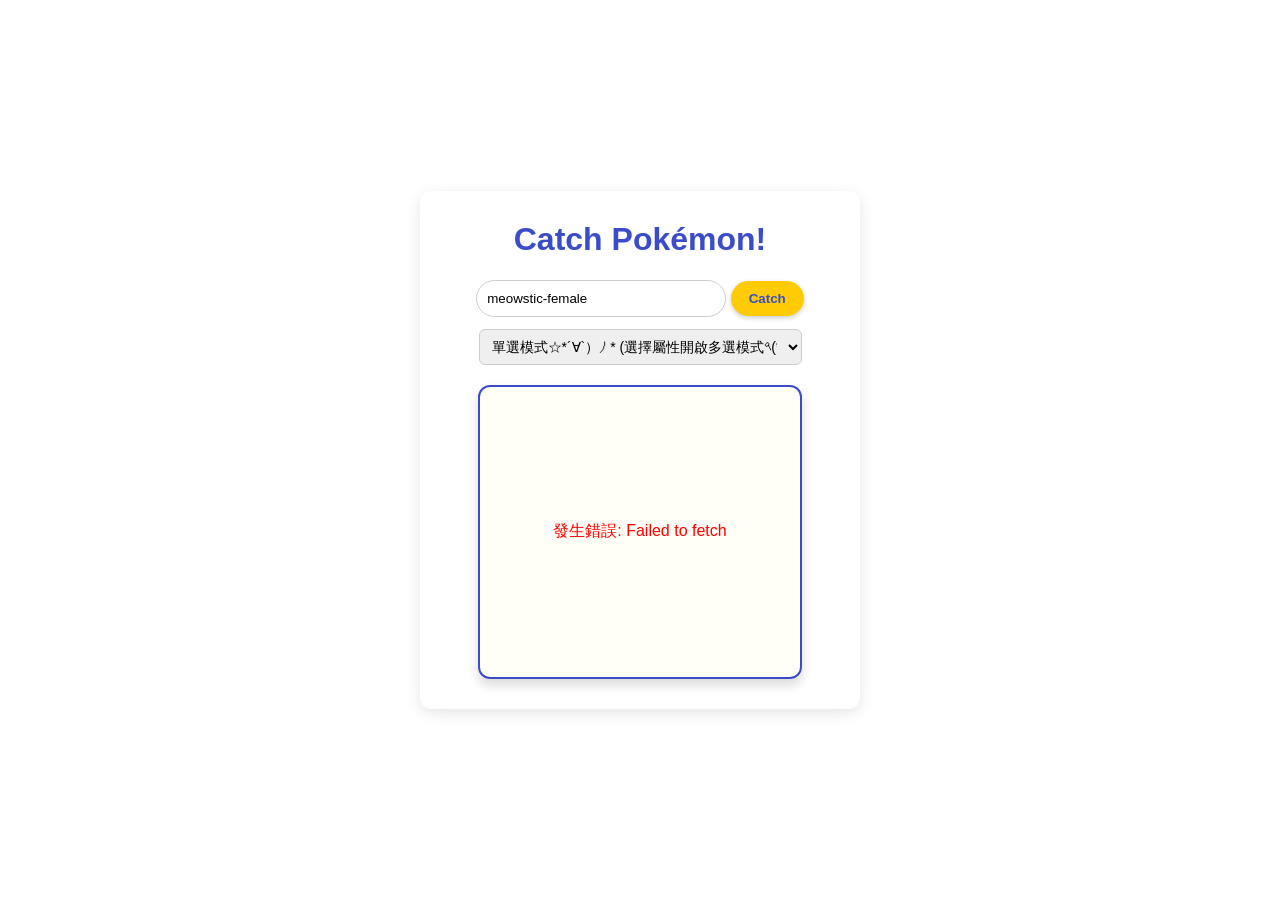
<file: pokemon-catch qz.html>
<!DOCTYPE html>
<html lang="zh-TW">

<head>
    <meta charset="UTF-8">
    <meta name="viewport" content="width=device-width, initial-scale=1.0">
    <title>Pokémon map</title>
    <style>
        body {
            font-family: 'Helvetica Neue', Arial, sans-serif;
            background-color: #2c2c69;
            display: flex;
            justify-content: center;
            align-items: center;
            min-height: 100vh;
            margin: 0;
            padding: 20px;
            box-sizing: border-box;
            background: url('https://raw.githubusercontent.com/Shizu20211/img/refs/heads/gh-pages/%E5%9F%BA%E6%8B%89%E7%A5%88.jpg') center / cover no-repeat fixed;
        }

        .container {
            background: #ffffff54;
            padding: 30px;
            border-radius: 12px;
            box-shadow: 0 4px 15px #0000001a;
            text-align: center;
            max-width: 820px;
            min-width: 380px;
            backdrop-filter: blur(5px);
            transition: width 0.3s ease;
        }

        h1 {
            color: #3b4cca;
            margin-top: 0;
            text-shadow: 1px 1px 2px rgba(255, 255, 255, 0.8);
        }

        .search-box {
            margin-bottom: 12px;
        }

        .search-box input {
            padding: 10px;
            width: 60%;
            border: 1px solid #ccc;
            border-radius: 20px;
            outline: none;
        }

        .search-box button {
            padding: 10px 18px;
            background-color: #ffcb05;
            color: #3b4cca;
            border: none;
            font-weight: bold;
            border-radius: 20px;
            cursor: pointer;
            box-shadow: 0 2px 5px #00000033;
            transition: 0.2s;
        }

        .search-box button:hover {
            background-color: #3b4cca;
            color: #ffcb05;
        }

        .filter-box select {
            width: 85%;
            padding: 8px;
            border: 1px solid #ccc;
            border-radius: 6px;
            margin-bottom: 20px;
            font-size: 14px;
        }

        /* 單張卡片樣式 */
        .single-card {
            margin: 0 auto;
            padding: 20px;
            border: 2px solid #3b4cca;
            border-radius: 12px;
            background-color: #fffde757;
            width: 280px;
            min-height: 250px;
            display: flex;
            flex-direction: column;
            align-items: center;
            justify-content: center;
            box-shadow: 0 6px 12px rgba(0, 0, 0, 0.15);
        }

        .single-card h2 {
            margin: 5px 0;
            color: #333;
            font-size: 20px;
        }

        .single-card img {
            width: 160px;
            height: 160px;
            object-fit: contain;
        }

        /* 💡 修正：縮小最大高度，確保 15 隻（3行）網格一定會超出並強制顯現卷軸 */
        .scroll-wrapper {
            max-height: 260px;
            overflow-y: auto;
            /* 允許垂直方向捲動 */
            padding-right: 5px;
            margin-top: 10px;
            border-radius: 8px;
        }

        /* 自訂捲軸樣式，讓它更精緻 */
        .scroll-wrapper::-webkit-scrollbar {
            width: 6px;
        }

        .scroll-wrapper::-webkit-scrollbar-track {
            background: rgba(0, 0, 0, 0.05);
            border-radius: 4px;
        }

        .scroll-wrapper::-webkit-scrollbar-thumb {
            background: #3b4cca;
            border-radius: 4px;
        }

        /* 多卡片網格樣式 (5行並排) */
      .multi-grid {
    display: grid;
    /* 💡 核心修改：每張卡片最小 130px，最大平分剩餘空間 */
    /* 130px 是根據你的總寬度 780px 扣掉間距後，剛好能排下 5 張的黃金比例 */
    grid-template-columns: repeat(auto-fill, minmax(130px, 1fr));
    gap: 12px;
    padding-bottom: 15px;
}
        /* 小卡片樣式 */
        .grid-card {
            background-color: rgba(255, 255, 255, 0.9);
            border: 1px solid #3b4cca;
            border-radius: 8px;
            padding: 10px;
            display: flex;
            flex-direction: column;
            align-items: center;
            justify-content: space-between;
            box-shadow: 0 4px 6px rgba(0, 0, 0, 0.1);
            transition: transform 0.2s;
            cursor: pointer;
            height: 150px;
            /* 固定高度讓網格更整齊 */
            box-sizing: border-box;
        }

        .grid-card:hover {
            transform: translateY(-3px);
            background-color: #fffde7;
        }

        .grid-card img {
            width: 65px;
            height: 65px;
            object-fit: contain;
        }

        .grid-card .poke-id {
            font-size: 11px;
            color: #777;
        }

.grid-card .poke-name {
    font-size: 12px;
    font-weight: bold;
    color: #333;
    margin: 2px 0;
    text-transform: capitalize;
    /* 以下確保名字太長時會優雅地顯示點點點，不會撐破卡片 */
    white-space: nowrap;
    overflow: hidden;
    text-overflow: ellipsis;
    width: 100%;
    text-align: center; /* 讓名字置中更美觀 */
}
        /* 美化屬性標籤 */
        .type-badge {
            display: inline-block;
            padding: 2px 6px;
            margin: 1px;
            border-radius: 10px;
            font-size: 10px;
            color: white;
            font-weight: bold;
            text-shadow: 1px 1px 1px rgba(0, 0, 0, 0.2);
        }

        .loading-text {
            color: #333;
            font-size: 14px;
            padding: 10px;
            grid-column: span 5;
        }
    </style>
</head>

<body>
    <div class="container" id="mainContainer">
        <h1>Catch Pokémon!</h1>

        <div class="search-box">
            <input type="text" id="searchInput" placeholder="輸入名稱或編號（如: 25）">
            <button id="searchBtn">Catch</button>
        </div>

        <div class="filter-box">
            <select id="typeFilter">
                <option value="">單選模式☆*´∀`）ﾉ * (選擇屬性開啟多選模式٩(*˙˘˙)ㅅ(˙˘˙*)و)</option>
            </select>
        </div>

        <div id="singleCardView">
            <div id="pokemonCard" class="single-card">
                <p>search your pokemon</p>
            </div>
        </div>

        <div id="multiCardView" class="scroll-wrapper" style="display: none;">
            <div id="gridContainer" class="multi-grid"></div>
        </div>
    </div>

    <script>
        // 屬性對照表
        const Types = {
            "normal": { "zh": "一般", "color": "#A8A77A" },
            "fighting": { "zh": "格鬥", "color": "#C22E28" },
            "flying": { "zh": "飛行", "color": "#A98FF3" },
            "poison": { "zh": "毒", "color": "#A33EA1" },
            "ground": { "zh": "地面", "color": "#E2BF65" },
            "rock": { "zh": "岩石", "color": "#B6A136" },
            "bug": { "zh": "蟲", "color": "#A6B91A" },
            "ghost": { "zh": "幽靈", "color": "#735797" },
            "steel": { "zh": "鋼", "color": "#B7B7CE" },
            "fire": { "zh": "火", "color": "#EE8130" },
            "water": { "zh": "水", "color": "#6390F0" },
            "grass": { "zh": "草", "color": "#7AC74C" },
            "electric": { "zh": "電", "color": "#F7D02C" },
            "psychic": { "zh": "超能力", "color": "#F95587" },
            "ice": { "zh": "冰", "color": "#96D9D6" },
            "dragon": { "zh": "龍", "color": "#6F35FC" },
            "dark": { "zh": "惡", "color": "#705746" },
            "fairy": { "zh": "妖精", "color": "#D685AD" }
        }

        // 綁定 HTML 元素
        const searchInput = document.getElementById('searchInput');
        const searchBtn = document.getElementById('searchBtn');
        const pokemonCard = document.getElementById('pokemonCard');
        const typeFilter = document.getElementById('typeFilter');
        const mainContainer = document.getElementById('mainContainer');
        const singleCardView = document.getElementById('singleCardView');
        const multiCardView = document.getElementById('multiCardView');
        const gridContainer = document.getElementById('gridContainer');

        // 滾動分頁控制變數
        let currentTypePokemonList = [];
        let loadedCount = 0;             
        const batchSize = 15;            
        let isLoadingBatch = false;       // 防止重複觸發

        // 閒置機制變數
        let idleTimer;
        const idleTimeLimit = 3 * 60 * 1000;

        // 初始化屬性選單
        function initTypeOptions() {
            Object.keys(Types).forEach(key => {typeFilter.innerHTML += `<option value="${key}">${Types[key].zh}</option>`;});
        }

        function generateTypeBadges(apiTypes) {
            return apiTypes.map(t => {
                 const typeName = t.type.name;
                const zhName = Types[typeName]?.zh || typeName;
                const color = Types[typeName]?.color || '#ccc';
                return `<span class="type-badge" style="background-color: ${color};">${zhName}</span>`;
            }).join('');
        }

        // 閒置重置
        function resetToDefault() {
            console.log("自動重置回超能妙喵！");
            typeFilter.value = "";
            searchInput.value = 'meowstic-female';
            getPokemonData('meowstic-female');
        }

        function resetIdleTimer() {
            clearTimeout(idleTimer);
            idleTimer = setTimeout(resetToDefault, idleTimeLimit);
        }

        document.onmousemove = resetIdleTimer;
        document.onkeydown = resetIdleTimer;
        document.onclick = resetIdleTimer;

        // 【單圖模式】
        async function getPokemonData(nameOrId) {
            multiCardView.style.display = 'none';
            singleCardView.style.display = 'block';
            mainContainer.style.width = '350px';

            pokemonCard.innerHTML = `<p>Loading...</p>`;
            try {
                const response = await fetch(`https://pokeapi.co/api/v2/pokemon/${nameOrId.toLowerCase()}`);
                if (!response.ok) { throw new Error('找不到該寶可夢( ߹꒳߹ )'); }
                const data = await response.json();

                const name = data.name.toUpperCase();
                const id = data.id;
                const imageUrl = data.sprites.front_default || data.sprites.other['official-artwork'].front_default;
                const badgesHTML = generateTypeBadges(data.types);

                pokemonCard.innerHTML = `
                    <div>#${String(id).padStart(3, '0')}</div>
                    <img src="${imageUrl}" alt="${name}" />
                    <h2>${name}</h2>
                    <div>${badgesHTML}</div>
                `;
            } catch (error) {
                console.error(error);
                pokemonCard.innerHTML = `<p style="color: red;">發生錯誤: ${error.message}</p>`;
            }
        }

        // 增量加載後續的寶可夢
        async function loadNextBatch() {
            if (isLoadingBatch || loadedCount >= currentTypePokemonList.length) return;
            isLoadingBatch = true;

            // 建立加載中提示
            const loadingIndicator = document.createElement('div');
            loadingIndicator.className = 'loading-text';
            loadingIndicator.innerText = '正在解鎖更多寶可夢...( •̀ ̫ -︎︎ ) ੭';
            gridContainer.appendChild(loadingIndicator);

            // 算出這次要撈哪幾隻
            const nextBatchData = currentTypePokemonList.slice(loadedCount, loadedCount + batchSize);

            try {
                await Promise.all(nextBatchData.map(async (p) => {
                    const detailRes = await fetch(p.pokemon.url);
                    const d = await detailRes.json();

                    const img = d.sprites.front_default || d.sprites.other['official-artwork'].front_default;
                    const badges = generateTypeBadges(d.types);

                    const cardHTML = `
                        <div class="grid-card" onclick="selectSinglePokemon('${d.name}')">
                            <span class="poke-id">#${String(d.id).padStart(3, '0')}</span>
                            <img src="${img || ''}" alt="${d.name}">
                            <div class="poke-name">${d.name}</div>
                            <div>${badges}</div>
                        </div>
                    `;
                    // 插入到提示字眼之前
                    loadingIndicator.insertAdjacentHTML('beforebegin', cardHTML);
                }));

                loadedCount += nextBatchData.length;
            } catch (e) {
                console.error("加載批次失敗", e);
            } finally {
                // 移除提示，解鎖旗標
                loadingIndicator.remove();
                isLoadingBatch = false;
            }
        }

        // 監聽卷軸滾動事件
        multiCardView.addEventListener('scroll', () => {
            // clientHeight(可見高度) + scrollTop(已經捲動高度) >= scrollHeight(內容總高度) - 20 (緩衝區)
            if (multiCardView.clientHeight + multiCardView.scrollTop >= multiCardView.scrollHeight - 20) {
                loadNextBatch(); // 觸底了，抓下一波！
            }
        });

        // 【多圖模式開關】
        typeFilter.addEventListener('change', async () => {
            const selectedType = typeFilter.value;

            if (!selectedType) {
                const currentSearch = searchInput.value || 'meowstic-female';
                getPokemonData(currentSearch);
                return;
            }

            singleCardView.style.display = 'none';
            multiCardView.style.display = 'block';
            mainContainer.style.width = '780px';
            gridContainer.innerHTML = `<p class="loading-text">正在讀取屬性清單...</p>`;

            // 重置滾動狀態
            loadedCount = 0;
            multiCardView.scrollTop = 0;

            try {
                const typeRes = await fetch(`https://pokeapi.co/api/v2/type/${selectedType}`);
                const typeData = await typeRes.json();
                currentTypePokemonList = typeData.pokemon;

                if (currentTypePokemonList.length === 0) {
                    gridContainer.innerHTML = `<p class="loading-text">此屬性目前沒有發現寶可夢</p>`;
                    return;
                }

                gridContainer.innerHTML = ''; // 清空
                await loadNextBatch(); // 渲染前幾隻

            } catch (error) {
                console.error(error);
                gridContainer.innerHTML = `<p class="loading-text" style="color: red;">載入清單失敗...</p>`;
            }
        });

        function selectSinglePokemon(name) {
            searchInput.value = name;
            typeFilter.value = "";
            getPokemonData(name);
        }

        searchBtn.addEventListener('click', () => {
            const keyword = searchInput.value.trim();
            if (keyword) {
                typeFilter.value = "";
                getPokemonData(keyword);
            }
        });

        // 🚀 初始化
        initTypeOptions();
        resetIdleTimer(); // 啟動閒置倒數

        // 預設載入超能妙喵！
        searchInput.value = 'meowstic-female';
        getPokemonData('meowstic-female');
    </script>
</body>

</html>
</file>
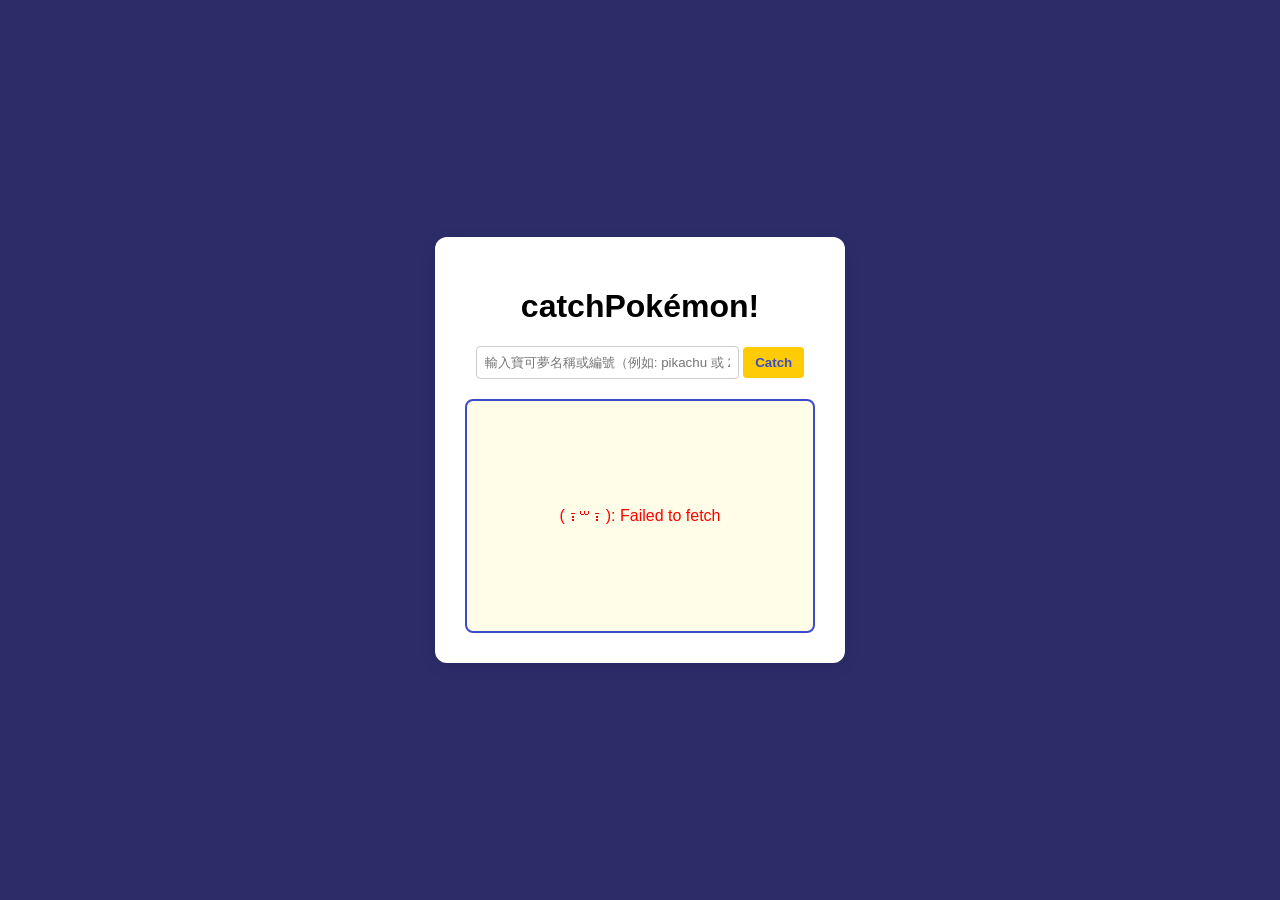
<file: pokemon-catch.html>
<!DOCTYPE html>
<html lang="zh-TW">
<head>
    <meta charset="UTF-8">
    <meta name="viewport" content="width=device-width, initial-scale=1.0">
    <title>寶可夢 API 搜尋器</title>
    <style>
        body {
            font-family: Arial, sans-serif;
            background-color: #2c2c69;
            display: flex;
            justify-content: center;
            align-items: center;
            height: 100vh;
            margin: 0;
        }
        .container {
            background: white;
            padding: 30px;
            border-radius: 12px;
            box-shadow: 0 4px 15px #0000001a;
            text-align: center;
            width: 350px;
        }
        .search-box input {
            padding: 8px;
            width: 70%;
            border: 1px solid #ccc;
            border-radius: 4px;
        }
        .search-box button {
            padding: 8px 12px;
            background-color: #ffcb05;
            color: #3b4cca;
            border: none;
            font-weight: bold;
            border-radius: 4px;
            cursor: pointer;
        }
        .card {
            margin-top: 20px;
            padding: 15px;
            border: 2px solid #3b4cca;
            border-radius: 8px;
            background-color: #fffde7;
            min-height: 200px;
            display: flex;
            flex-direction: column;
            align-items: center;
            justify-content: center;
        }
        .card img {
            width: 150px;
            height: 150px;
        }
    </style>
</head>
<body>
    <div class="container">
        <h1>catchPokémon!</h1>
        <div class="search-box">
            <input type="text" id="searchInput" placeholder="輸入寶可夢名稱或編號（例如: pikachu 或 25）">
            <button id="searchBtn">Catch</button>
        </div>
        <!-- 結果 -->
        <div id="pokemonCard" class="card">
            <p>search your pokemon</p>
        </div>

    </div>

    <script>
        // 綁定 HTML 元素
        const searchInput = document.getElementById('searchInput');
        const searchBtn = document.getElementById('searchBtn');
        const pokemonCard = document.getElementById('pokemonCard');
        // 監聽按鈕點擊事件
        searchBtn.addEventListener('click', () => {
            const keyword = searchInput.value.trim().toLowerCase(); // 轉小寫以符合 API 規範
            if (keyword) { getPokemonData(keyword);}
        });

        // 核心功能：非同步取得寶可夢資料
        async function getPokemonData(nameOrId) {
            // 預設顯示載入中
            pokemonCard.innerHTML = `<p>Loading...</p>`;
            try {
                // API
                const response = await fetch(`https://pokeapi.co/api/v2/pokemon/${nameOrId}`);
                // 找不到
                if (!response.ok) {throw new Error('MISS Pokémon QQ Try again!');}
                const data = await response.json();

                // 解析 API 資料結構
                const name = data.name.toUpperCase();
                const id = data.id;
                // 確保圖片路徑
                const imageUrl = data.sprites.front_default || data.sprites.other['official-artwork'].front_default; 
                // 串接屬性
                const types = data.types.map(t => t.type.name).join(', '); 
                // 將名稱、圖片、屬性顯示在網頁上
                pokemonCard.innerHTML = `
                    <h2>#${id} ${name}</h2>
                    <img src="${imageUrl}" alt="${name}" />
                    <p><strong>屬性:</strong> ${types}</p>
                `;
            } catch (error) {
                // 錯誤處理
                console.error(error);
                pokemonCard.innerHTML = `<p style="color: red;">(  ߹꒳​߹ ): ${error.message}</p>`;
            }
        }
        // 預設載入超能妙喵₍ᵔ ˲  ̫ ˱ ᵔ₎
        getPokemonData('MEOWSTIC-FEMALE');
    </script>
</body>
</html>
</file>
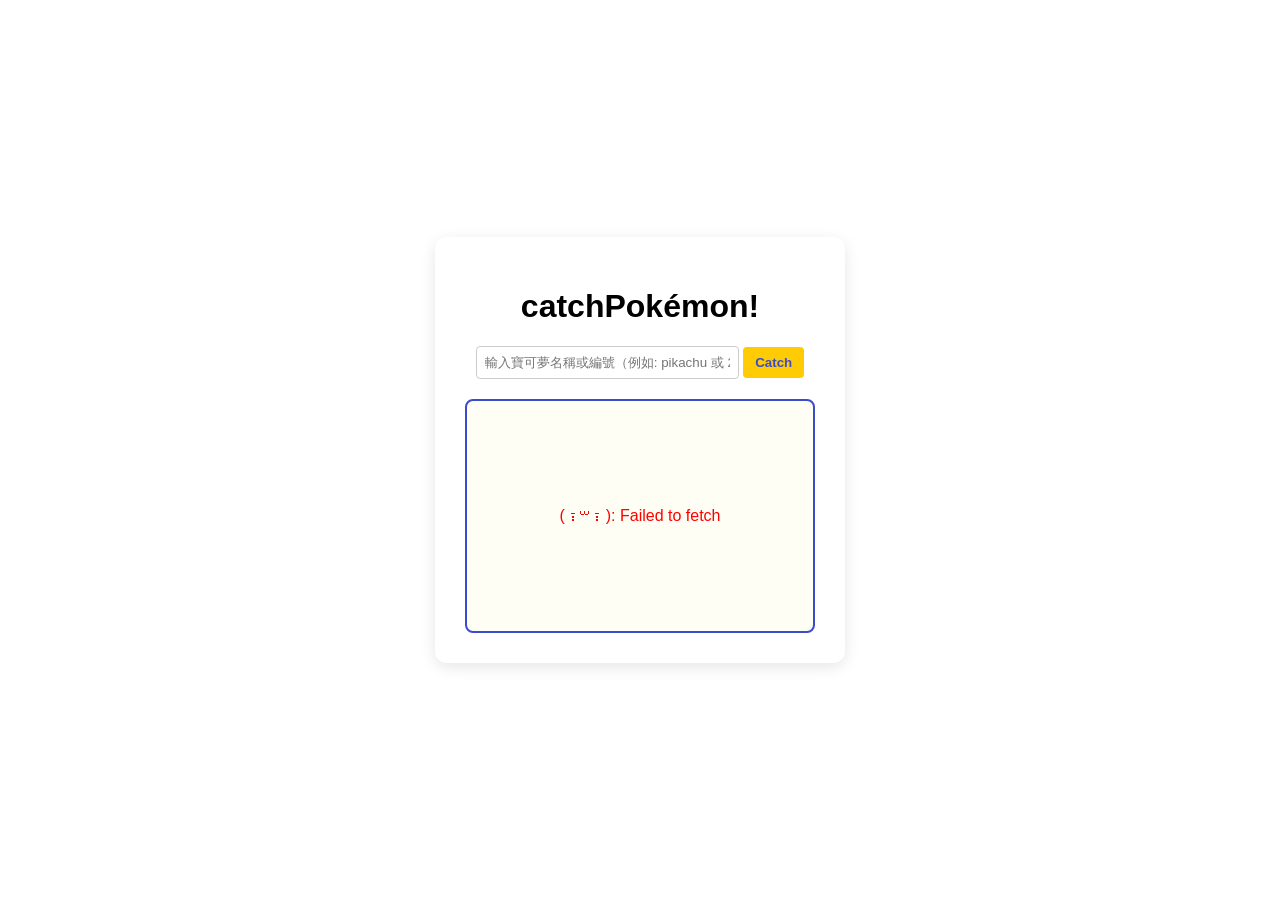
<file: pokemon-catchHW.html>
<!DOCTYPE html>
<html lang="zh-TW">

<head>
    <meta charset="UTF-8">
    <meta name="viewport" content="width=device-width, initial-scale=1.0">
    <title>Pokémon</title>
    <style>
        body {
            font-family: Arial, sans-serif;
            background-color: #2c2c69;
            display: flex;
            justify-content: center;
            align-items: center;
            height: 100vh;
            margin: 0;

            /* 濃縮成一行：圖片網址 / 置中 / 滿版 / 不重複 */
            background: url('https://pbs.twimg.com/media/G_PSvwkboAAVm1T?format=jpg&name=medium') center / cover no-repeat;
        }

        .container {
            background: #ffffff54;
            padding: 30px;
            border-radius: 12px;
            box-shadow: 0 4px 15px #0000001a;
            text-align: center;
            width: 350px;
        }

        .search-box input {
            padding: 8px;
            width: 70%;
            border: 1px solid #ccc;
            border-radius: 4px;
        }

        .search-box button {
            padding: 8px 12px;
            background-color: #ffcb05;
            color: #3b4cca;
            border: none;
            font-weight: bold;
            border-radius: 4px;
            cursor: pointer;
        }

        .card {
            margin-top: 20px;
            padding: 15px;
            border: 2px solid #3b4cca;
            border-radius: 8px;
            background-color: #fffde770;
            min-height: 200px;
            display: flex;
            flex-direction: column;
            align-items: center;
            justify-content: center;
        }

        .card img {
            width: 150px;
            height: 150px;
        }
    </style>
</head>

<body>
    <div class="container">
        <h1>catchPokémon!</h1>
        <div class="search-box">
            <input type="text" id="searchInput" placeholder="輸入寶可夢名稱或編號（例如: pikachu 或 25）">
            <button id="searchBtn">Catch</button>
        </div>
        <!-- 結果 -->
        <div id="pokemonCard" class="card">
            <p>search your pokemon</p>
        </div>

    </div>

    <script>
        // 綁定 HTML 元素
        const searchInput = document.getElementById('searchInput');
        const searchBtn = document.getElementById('searchBtn');
        const pokemonCard = document.getElementById('pokemonCard');
        // 監聽按鈕點擊事件
        searchBtn.addEventListener('click', () => {
            const keyword = searchInput.value.trim().toLowerCase(); // 轉小寫以符合 API 規範
            if (keyword) { getPokemonData(keyword); }
        });

        // 核心功能：非同步取得寶可夢資料
        async function getPokemonData(nameOrId) {
            // 預設顯示載入中
            pokemonCard.innerHTML = `<p>Loading...</p>`;
            try {
                // API
                const response = await fetch(`https://pokeapi.co/api/v2/pokemon/${nameOrId}`);
                // 找不到
                if (!response.ok) { throw new Error('MISS Pokémon QQ Try again!'); }
                const data = await response.json();

                // 解析 API 資料結構
                const name = data.name.toUpperCase();
                const id = data.id;
                // 確保圖片路徑
                const imageUrl = data.sprites.front_default || data.sprites.other['official-artwork'].front_default;
                // 串接屬性
                const types = data.types.map(t => t.type.name).join(', ');
                // 將名稱、圖片、屬性顯示在網頁上
                pokemonCard.innerHTML = `
                    <h2>#${id} ${name}</h2>
                    <img src="${imageUrl}" alt="${name}" />
                    <p><strong>屬性:</strong> ${types}</p>
                `;
            } catch (error) {
                // 錯誤處理
                console.error(error);
                pokemonCard.innerHTML = `<p style="color: red;">(  ߹꒳​߹ ): ${error.message}</p>`;
            }
        }
        // 預設載入超能妙喵₍ᵔ ˲  ̫ ˱ ᵔ₎
        getPokemonData('MEOWSTIC-FEMALE');
    </script>
</body>

</html>
</file>
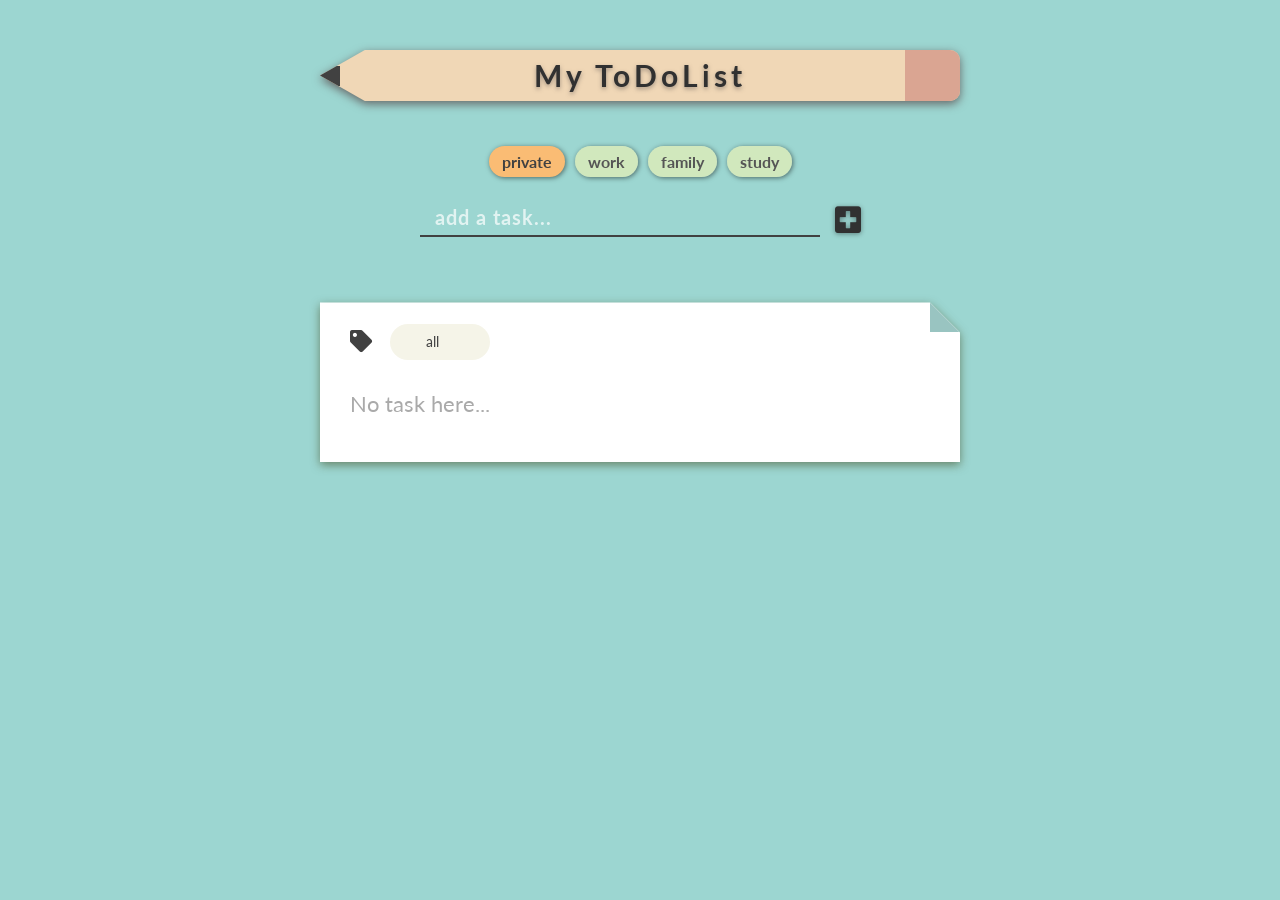
<file: toDoList.html>
<!DOCTYPE html>
<html lang="zh-TW">

<head>
    <meta charset="utf-8">
    <meta name="viewport" content="width=device-width, initial-scale=1.0">
    <title>TO-DO-LIST</title>
    <link href="https://fonts.googleapis.com/css?family=Lato:100,300,400,700,900|Noto+Sans+TC:400,500,700"
        rel="stylesheet">
    <link rel="stylesheet" href="https://cdnjs.cloudflare.com/ajax/libs/font-awesome/5.15.4/css/all.min.css">
    <link rel="stylesheet" href="./css/index.css">
    <!-- 使用CSS框架/前端框架 -> 寫在原本目前的那個頁面上 -->
</head>

<body>
    <div class="wrap">
        <div class="hero center">
            <div class="title-wrap">
                <h3 class="hero-title"><a href="#">My ToDoList</a></h3>
            </div>
            <div class="add-new-task">
                <div class="tag-row">
                    <span class="tag">private</span>
                    <span class="tag">work</span>
                    <span class="tag">family</span>
                    <span class="tag">study</span>
                </div>
                <input type="text" class="task-input" placeholder="add a task...">
                <i class="fas fa-plus-square add"></i>
            </div>
            <p class="info"></p>
        </div>

        <div class="list-area-wrap">
            <div class="list-area center">
                <div class="select">
                    <i class="fas fa-tag"></i>
                    <div id="task-type">
                        <span class="chosen">all</span>
                        <ul class="type-selector hide">
                            <li class="option">all</li>
                        </ul>
                    </div>
                </div>
                <ul class="todolist"></ul>
                <div class="remove"><a href="#" class="delete-all">Remove All</a></div>
            </div>
        </div>
    </div>

    <script>
        const addTaskBtn = document.querySelector('.add');
        const myList = document.querySelector('.todolist');
        const tagList = document.querySelector('.tag-row');
        const typeList = document.getElementById('task-type');
        const taskList = JSON.parse(localStorage.getItem('task')) || [];
        // 文字列からJavaScriptの配列オブジェクトへと復元

        let currentTag = localStorage.usedTag || 'private';
        let selectFilter = 'all';

        // LocalStorageを更新し、画面を再描画する
        const saveAndRender = () => {
            localStorage.setItem('task', JSON.stringify(taskList));
            // ▲ 配列オブジェクトから文字列へと変換
            localStorage.usedTag = currentTag;
            printList();
        };

        // フィルター用のドロップダウンメニューを初期化
        document.querySelectorAll('.tag').forEach(el => {
            const typeLi = document.createElement('li');
            typeLi.className = 'option';
            typeLi.textContent = el.textContent;
            document.querySelector('.type-selector').appendChild(typeLi);
        });

        // 画面のレンダリング（描画）
        const printList = () => {
            // 1. カテゴリに基づいてデータをフィルタリング
            const filteredTasks = taskList.filter(item => selectFilter === 'all' || item.tag === selectFilter);

            // HTML文字列を生成してレンダリング（テンプレートリテラル：バッククォート ` を使用）
            myList.innerHTML = filteredTasks.length ? filteredTasks.map((item, index) => `
        <li class="${item.done ? 'done-check' : ''}" data-num="${taskList.indexOf(item)}">
            <div class="list-task">
                <i class="fas fa-check-circle done"></i>
                <span class="list-tag ${item.tag}">${item.tag}</span>
                <span class="task-name">${item.task}</span>
            </div>
            <div>
                <i class="fas fa-pen modify" style="padding: 0.8rem;"></i>
                <i class="fas fa-trash delete" style="padding: 0.8rem;"></i>
            </div>
        </li>
    `).join('') : `<p style="color: #aaa; margin: 0 0 1.5rem 0;">No task here...</p>`;

            // 「すべて削除（Remove All）」ボタンの表示制御
            document.querySelector('.delete-all').style.display = filteredTasks.length > 1 ? 'inline-block' : 'none';
        };

        // タグの切り替え（新規タスク追加用のタグ選択状態）
        const initTag = () => {
            document.querySelectorAll('.tag').forEach(el => {
                el.classList.toggle('tag-select', el.textContent === currentTag);
            });
        };

        tagList.addEventListener('click', (e) => {
            if (e.target.nodeName !== 'SPAN') return;
            currentTag = e.target.textContent;
            initTag();
            localStorage.usedTag = currentTag;
        });

        // 新規タスクの追加
        const addNewTask = () => {
            const taskInput = document.querySelector('.task-input');
            if (!taskInput.value.trim()) return;

            taskList.push({ task: taskInput.value, tag: currentTag, done: false });
            taskInput.value = '';
            saveAndRender();
        };

        // リスト内のクリック処理（完了、編集、削除）
        myList.addEventListener('click', (e) => {
            const targetLi = e.target.closest('li');
            // チェックマーク、テキスト、外枠のどこをクリックしても、.closest('li') が自動的に最も近い親要素の <li> を探してくれます。
            // その後、targetLi.dataset.num を取得することで、ユーザーがどの配列インデックス（index）のタスクを操作しているかを特定できます。
            if (!targetLi) return;
            const index = targetLi.dataset.num;
            const taskSpan = targetLi.querySelector('.task-name');

            // 削除
            if (e.target.classList.contains('delete')) {
                targetLi.classList.add('delete-animation');
                setTimeout(() => { taskList.splice(index, 1); saveAndRender(); }, 600);
            }
            // 編集 (contentEditable を利用して、クリックでテキストを直接編集可能にする)
            else if (e.target.classList.contains('modify')) {
                if (targetLi.classList.contains('done-check')) return;
                taskSpan.contentEditable = true;
                taskSpan.focus();
                taskSpan.onblur = () => {
                    taskSpan.contentEditable = false;
                    taskList[index].task = taskSpan.textContent;
                    saveAndRender();
                };
            }
            // 完了状態の切り替え
            else {
                if (taskSpan.getAttribute('contenteditable') !== 'true') {
                    taskList[index].done = !taskList[index].done;
                    saveAndRender();
                }
            }
        });

        // 現在選択されているカテゴリの全タスクを削除
        document.querySelector('.delete-all').addEventListener('click', (e) => {
            e.preventDefault();
            for (let i = taskList.length - 1; i >= 0; i--) {
                if (selectFilter === 'all' || taskList[i].tag === selectFilter) taskList.splice(i, 1);
            }
            // ▲ インデックス 0 のデータを削除すると、インデックス 1 のデータが 0 に繰り上がります。しかし、通常のループだと次は 1 をチェックするため、繰り上がったデータがスキップされてしまいます。そのため、後ろから前に向かって削除していくことで、未チェックのデータインデックスに影響を与えずに処理できます！
            saveAndRender();
        });

        // フィルターメニューの制御
        document.querySelector('#task-type').addEventListener('click', (e) => {
            e.stopPropagation();
            document.querySelector('.type-selector').classList.toggle('hide');
            if (e.target.classList.contains('option')) {
                document.querySelector('.chosen').textContent = selectFilter = e.target.textContent;
                printList();
            }
        });

        document.body.addEventListener('click', () => document.querySelector('.type-selector').classList.add('hide'), true);
        document.body.addEventListener('keydown', (e) => { if (e.key === 'Enter' && e.target.classList.contains('task-input')) addNewTask(); });
        addTaskBtn.addEventListener('click', addNewTask);
        // 初期化処理
        initTag();
        printList();
    </script>
    <!-- 1.新增的按鈕沒有反應 -->
    <!-- 2.Enter事件綁定錯誤 -->
    <!-- 3.下拉選單點擊後要收合起來 -->
    <!-- 4.完成清單打勾時要有刪除線的功能沒反應 -->
    <!-- 5.編輯時會需要有一個確認的按鈕 -->
</body>

</html>
</file>
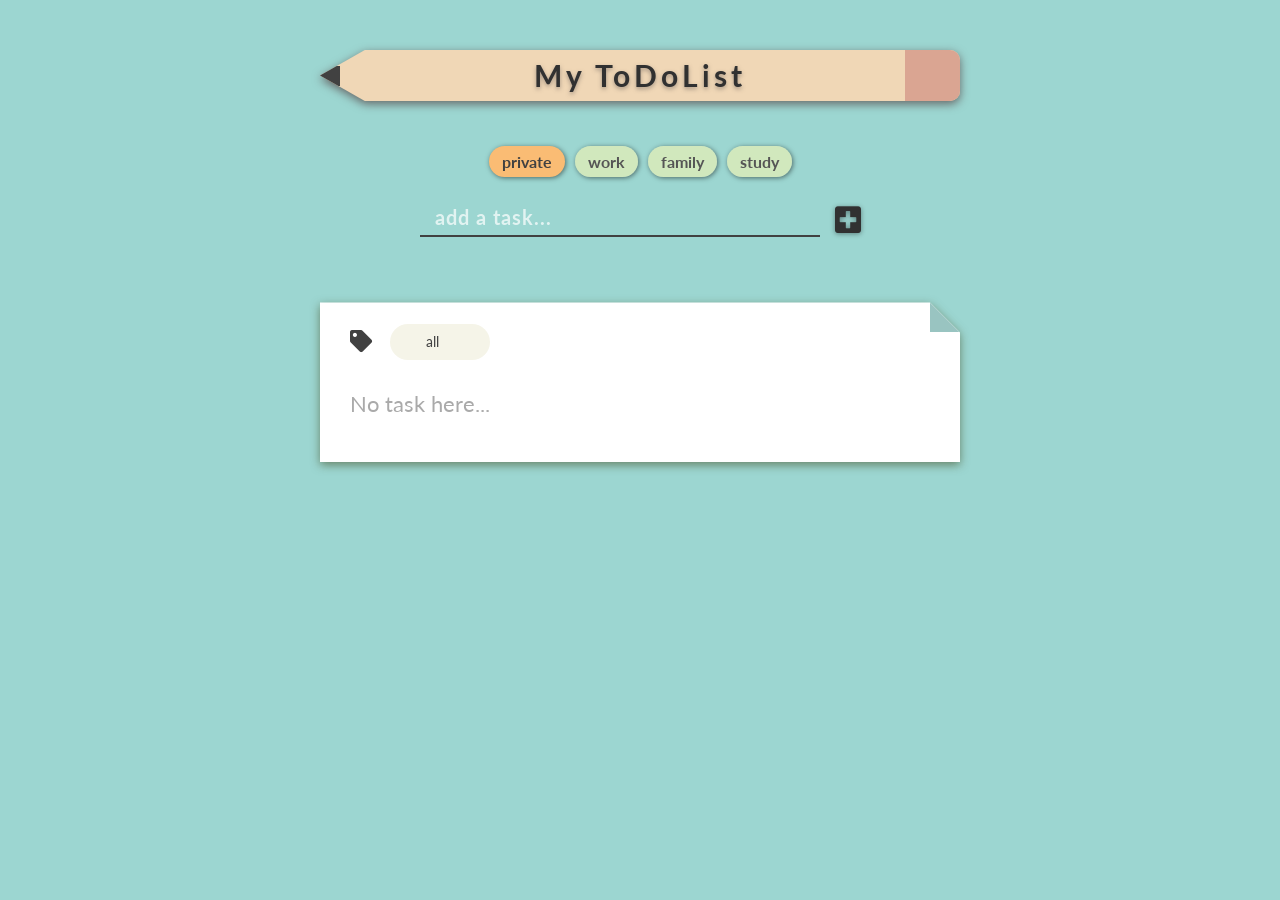
<file: toDoListhw.html>
<!DOCTYPE html>
<html lang="zh-TW">

<head>
    <meta charset="utf-8">
    <meta name="viewport" content="width=device-width, initial-scale=1.0">
    <title>TO-DO-LIST</title>
    <link href="https://fonts.googleapis.com/css?family=Lato:100,300,400,700,900|Noto+Sans+TC:400,500,700"
        rel="stylesheet">
    <link rel="stylesheet" href="https://cdnjs.cloudflare.com/ajax/libs/font-awesome/5.15.4/css/all.min.css">

    <style>
        html {
            -webkit-box-sizing: border-box;
            box-sizing: border-box;
            font-size: 62.5%;
        }

        *,
        *::after,
        *::before {
            -webkit-box-sizing: inherit;
            box-sizing: inherit;
            margin: 0;
            padding: 0;
            outline: 0;
        }

        body {
            font-family: 'Lato', 'Noto Sans TC', 'sans-serif';
            font-weight: 400;
            font-size: 2.2rem;
            line-height: 1.7;
            color: #414141;
            background: #9cd6d1;
            overflow-x: hidden;
        }

        input {
            font-family: 'Lato', 'Noto Sans TC', 'sans-serif';
            border: none;
            color: #414141;
            font-size: 1.8rem;
            line-height: 3rem;
        }

        ul {
            list-style: none;
        }

        a {
            text-decoration: none;
            color: #414141;
        }

        .task-input {
            line-height: 3rem;
            border-bottom: 2px solid #414141;
            font-size: 2rem;
            max-width: 40rem;
            width: 80%;
            padding: 0.3rem 1.5rem;
            background: transparent;
            font-weight: 700;
            letter-spacing: 0.1rem;
            color: #313131;
        }

        .task-input::placeholder {
            color: rgba(255, 255, 255, 0.7);
        }

        .add {
            font-size: 3rem;
            line-height: 3rem;
            vertical-align: middle;
            margin-left: 1rem;
            color: #313131;
            text-shadow: 0px 1px 5px rgba(0, 0, 0, 0.4);
        }

        .delete,
        .modify {
            text-shadow: 0px 1px 5px rgba(0, 0, 0, 0.4);
        }

        i:hover {
            cursor: pointer;
        }

        i:active {
            transform: translate(1px, 1px);
        }

        /* 未完成時的打勾圖標顏色（淡白色） */
        .done {
            color: rgba(255, 255, 255, 0.9);
            text-shadow: 0px 1px 5px rgba(0, 0, 0, 0.4);
            transition: 0.4s color;
            margin-right: 2rem;
        }

        /* 已完成時的打勾圖標顏色（深灰色） */
        .done-check .done {
            color: #515151 !important;
        }

        .done-check {
            background: none !important;
        }

        .done-check .list-task,
        .done-check .modify {
            opacity: 0.3;
        }

        /* 完成任務時的刪除線效果 */
        .done-check .task-name {
            text-decoration: line-through !important;
            color: #777;
        }

        .todolist li:hover>div>.done {
            color: #515151;
        }

        .wrap {
            width: 100vw;
            min-height: calc(100vh - 22.5rem);
            margin: 3rem 0;
        }

        .center {
            width: 50vw;
            max-width: 700px;
            margin: 0 auto;
        }

        .hero {
            margin-top: 5rem;
            text-align: center;
            font-weight: 700;
        }

        .hero-title {
            margin-bottom: 4rem;
            background: #f0d7b6;
            clip-path: polygon(0 50%, 7% 0, 100% 0, 100% 100%, 7% 100%, 0 50%);
            position: relative;
            border-top-right-radius: 10px;
            border-bottom-right-radius: 10px;
            overflow: hidden;
        }

        .title-wrap {
            filter: drop-shadow(0px 3px 5px #666);
        }

        .hero-title::before {
            content: '';
            width: 2rem;
            height: 2rem;
            background: #414141;
            position: absolute;
            top: 50%;
            left: 0;
            transform: translateY(-50%);
            z-index: 2;
        }

        .hero-title::after {
            content: '';
            height: 100%;
            width: 5.5rem;
            background: #daa592;
            position: absolute;
            right: 0;
        }

        .hero-title a {
            font-size: 3rem;
            font-weight: 700;
            color: #313131;
            letter-spacing: 4px;
            text-shadow: 0px 2px 4px rgba(88, 79, 79, 0.5);
            text-decoration: none;
            transition: 0.3s color;
        }

        .hero-title a:hover {
            color: rgb(201, 97, 101);
        }

        .tag {
            font-size: 1.6rem;
            padding: 0.2rem 1.3rem;
            border-radius: 50rem;
            background: rgba(232, 239, 181, 0.7);
            color: #555;
            display: inline-block;
            box-shadow: 1px 1px 5px rgba(0, 0, 0, 0.51);
        }

        .tag:hover {
            cursor: pointer;
        }

        .tag:active {
            transform: translate(0.5px, 0.5px);
            box-shadow: 0.5px 0.5px 5px rgba(0, 0, 0, 0.51);
        }

        .tag-select {
            background: #fabc74;
            color: #414141;
        }

        .tag-row {
            margin-bottom: 2rem;
        }

        .tag-row span~span {
            margin-left: 0.5rem;
        }

        .info {
            height: 3.5rem;
            margin-top: 1.5rem;
            color: #fabc74;
            letter-spacing: 2px;
            text-overflow: ellipsis;
            white-space: nowrap;
            overflow: hidden;
        }

        .list-area {
            margin-top: 1.5rem;
            background: #fff;
            padding: 1rem 3rem 2.5rem 3rem;
            position: relative;
            clip-path: polygon(0% 0%, calc(100% - 3rem) 0%, 100% 3rem, 150% 150%, -50% 150%);
        }

        .list-area-wrap {
            filter: drop-shadow(0px 3px 5px rgba(50, 50, 0, 0.5));
        }

        .list-area::after {
            content: '';
            width: 3rem;
            height: 3rem;
            background: #99c4c1;
            position: absolute;
            right: 0;
            top: 0;
            clip-path: polygon(0 0, 0% 0, 0% 100%, 100% 100%);
        }

        .remove {
            text-align: center;
        }

        .delete-all {
            display: none;
            background: #414141;
            color: #fff;
            padding: 0.2rem 1.2rem;
            border-radius: 50rem;
            font-size: 1.3rem;
            text-decoration: none;
            text-transform: uppercase;
            box-shadow: 1px 1px 5px rgba(0, 0, 0, 0.51);
            margin-top: 2rem;
        }

        .delete-all:hover {
            box-shadow: 3px 3px 5px rgba(0, 0, 0, 0.51);
            transform: translate(-0.8px, -0.8px);
        }

        .todolist {
            margin-top: 1.5rem;
            transition: 1s all;
        }

        .todolist li {
            display: flex;
            align-items: center;
            justify-content: space-between;
            padding: 0.8rem 1.8rem;
        }

        .todolist li+li {
            margin-top: 0.8rem;
        }

        .todolist li:nth-child(odd) {
            background: rgba(250, 188, 116, 0.6);
        }

        .todolist li:nth-child(even) {
            background: #eee;
        }

        .todolist li:hover {
            cursor: pointer;
        }

        .list-task {
            width: 80%;
            text-overflow: ellipsis;
            white-space: nowrap;
            overflow: hidden;
            padding-left: 5px;
        }

        /* 刪除動畫 */
        .delete-animation {
            animation: deleting 0.5s forwards;
        }

        @keyframes deleting {
            0% {
                transform: scale(1);
                opacity: 1;
            }

            100% {
                transform: scale(0.1);
                opacity: 0;
                height: 0;
                padding: 0;
                margin: 0;
            }
        }

        .list-tag {
            display: inline-block;
            width: 7.5rem;
            font-size: 1.4rem;
            text-align: center;
            padding: 0.2rem 0;
            border-radius: 50rem;
            background: #fff;
            margin-right: 3rem;
            transform: translateY(-2px);
            box-shadow: 0px 1px 5px rgba(0, 0, 0, 0.5);
        }

        .private { background: #89a3b2; color: #fff; }
        .work { background: #b2d3be; }
        .family { background: #f2f4d1; }
        .learning { background: #f3826f; color: #fff; }
        /* 修正與學習標籤(study/learning) class 對應 */
        .study { background: #f3826f; color: #fff; }

        .select {
            display: inline-block;
            margin: 1rem 0;
            position: relative;
        }

        #task-type {
            width: 100px;
            cursor: pointer;
            position: absolute;
            top: 2px;
            left: 40px;
            z-index: 1;
        }

        .chosen {
            display: block;
            font-size: 1.4rem;
            padding: 0.6rem 3rem 0.6rem 1.4rem;
            text-align: center;
            border-radius: 50rem;
            background: #f5f4e8;
            z-index: 99;
        }

        .type-selector {
            max-height: 200px;
            transition: 0.2s;
            overflow: hidden;
            border-radius: 5px;
        }

        .type-selector.hide {
            visibility: hidden;
            max-height: 0px;
        }

        .type-selector .option {
            font-size: 1.4rem;
            padding: 0.6rem 3rem 0.6rem 1.4rem;
            text-align: center;
            background: #f5f4e8;
        }

        .type-selector .option:hover {
            background: #dddabd;
        }

        @media only screen and (max-width: 1024px) { html { font-size: 50%; } }
        @media only screen and (max-width: 768px) { .center { width: 70vw; } }
        @media only screen and (max-width: 480px) {
            html { font-size: 35%; }
            .center { width: 80vw; }
            .list-task { margin-top: 1rem; }
            .list-tag { display: block; margin-bottom: 0.5rem; }
            .hero-title { clip-path: polygon(0 50%, 10% 0, 100% 0, 100% 100%, 10% 100%, 0 50%); }
            .hero-title::before { width: 2rem; height: 2rem; top: 50%; left: 0; transform: translateY(-50%); }
            .hero-title::after { width: 4rem; background: #daa592; position: absolute; right: 0; }
        }
    </style>
</head>

<body>
    <div class="wrap">
        <div class="hero center">
            <div class="title-wrap">
                <h3 class="hero-title"><a href="#">My ToDoList</a></h3>
            </div>
            <div class="add-new-task">
                <div class="tag-row">
                    <span class="tag">private</span>
                    <span class="tag">work</span>
                    <span class="tag">family</span>
                    <span class="tag">study</span>
                </div>
                <input type="text" class="task-input" placeholder="add a task...">
                <i class="fas fa-plus-square add"></i>
            </div>
            <p class="info"></p>
        </div>

        <div class="list-area-wrap">
            <div class="list-area center">
                <div class="select">
                    <i class="fas fa-tag"></i>
                    <div id="task-type">
                        <span class="chosen">all</span>
                        <ul class="type-selector hide">
                            <li class="option">all</li>
                        </ul>
                    </div>
                </div>
                <ul class="todolist"></ul>
                <div class="remove"><a href="#" class="delete-all">Remove All</a></div>
            </div>
        </div>
    </div>

    <script>
        const addTaskBtn = document.querySelector('.add');
        const myList = document.querySelector('.todolist');
        const tagList = document.querySelector('.tag-row');
        const typeList = document.getElementById('task-type');
        const taskList = JSON.parse(localStorage.getItem('task')) || [];

        let currentTag = localStorage.usedTag || 'private';
        let selectFilter = 'all';

        const saveAndRender = () => {
            localStorage.setItem('task', JSON.stringify(taskList));
            localStorage.usedTag = currentTag;
            printList();
        };

        // 初始化篩選下拉選單
        document.querySelectorAll('.tag').forEach(el => {
            const typeLi = document.createElement('li');
            typeLi.className = 'option';
            typeLi.textContent = el.textContent;
            document.querySelector('.type-selector').appendChild(typeLi);
        });

        // 渲染畫面
        const printList = () => {
            const filteredTasks = taskList.filter(item => selectFilter === 'all' || item.tag === selectFilter);

            myList.innerHTML = filteredTasks.length ? filteredTasks.map((item, index) => `
        <li class="${item.done ? 'done-check' : ''}" data-num="${taskList.indexOf(item)}">
            <div class="list-task">
                <i class="fas fa-check-circle done"></i>
                <span class="list-tag ${item.tag}">${item.tag}</span>
                <span class="task-name">${item.task}</span>
            </div>
            <div>
                <i class="fas fa-pen modify" style="padding: 0.8rem;"></i>
                <i class="fas fa-trash delete" style="padding: 0.8rem;"></i>
            </div>
        </li>
    `).join('') : `<p style="color: #aaa; margin: 0 0 1.5rem 0;">No task here...</p>`;

            document.querySelector('.delete-all').style.display = filteredTasks.length > 1 ? 'inline-block' : 'none';
        };

        const initTag = () => {
            document.querySelectorAll('.tag').forEach(el => {
                el.classList.toggle('tag-select', el.textContent === currentTag);
            });
        };

        tagList.addEventListener('click', (e) => {
            if (e.target.nodeName !== 'SPAN') return;
            currentTag = e.target.textContent;
            initTag();
            localStorage.usedTag = currentTag;
        });

        const addNewTask = () => {
            const taskInput = document.querySelector('.task-input');
            if (!taskInput.value.trim()) return;

            taskList.push({ task: taskInput.value, tag: currentTag, done: false });
            taskInput.value = '';
            saveAndRender();
        };

        // 【核心修正】精準處理清單點擊，避免事件互卡
        myList.addEventListener('click', (e) => {
            const targetLi = e.target.closest('li');
            if (!targetLi) return;
            const index = targetLi.dataset.num;
            const taskSpan = targetLi.querySelector('.task-name');

            // 1. 點擊刪除垃圾桶
            if (e.target.classList.contains('delete')) {
                e.stopPropagation();
                targetLi.classList.add('delete-animation');
                setTimeout(() => { 
                    taskList.splice(index, 1); 
                    saveAndRender(); 
                }, 500); // 動畫時間改為0.5秒更流暢
            }
            // 2. 點擊修改畫筆
            else if (e.target.classList.contains('modify')) {
                e.stopPropagation();
                if (targetLi.classList.contains('done-check')) return; // 已完成項目不能修改
                taskSpan.contentEditable = true;
                taskSpan.focus();
                taskSpan.onblur = () => {
                    taskSpan.contentEditable = false;
                    taskList[index].task = taskSpan.textContent;
                    saveAndRender();
                };
            }
            // 3. 點擊打勾圖標（精準指定點到 .done 圓圈才觸發打勾和刪除線）
            else if (e.target.classList.contains('done')) {
                e.stopPropagation();
                taskList[index].done = !taskList[index].done;
                saveAndRender();
            }
        });

        // 刪除目前分類的所有任務
        document.querySelector('.delete-all').addEventListener('click', (e) => {
            e.preventDefault();
            for (let i = taskList.length - 1; i >= 0; i--) {
                if (selectFilter === 'all' || taskList[i].tag === selectFilter) taskList.splice(i, 1);
            }
            saveAndRender();
        });

        // 篩選選單控制
        document.querySelector('#task-type').addEventListener('click', (e) => {
            e.stopPropagation();
            document.querySelector('.type-selector').classList.toggle('hide');
            if (e.target.classList.contains('option')) {
                document.querySelector('.chosen').textContent = selectFilter = e.target.textContent;
                printList();
            }
        });

        document.body.addEventListener('click', () => document.querySelector('.type-selector').classList.add('hide'), true);
        addTaskBtn.addEventListener('click', addNewTask);
        
        document.body.addEventListener('keydown', (e) => { 
            if (e.key === 'Enter' && e.target.classList.contains('task-input')) {
                addNewTask(); 
            }
        });

        // 初始化
        initTag();
        printList();
    </script>
</body>
</html>
</file>
<file: css/index.css>
html {
    -webkit-box-sizing: border-box;
    box-sizing: border-box;
    font-size: 62.5%;
    /* ▲ フォントサイズを 16px の 62.5% ＝ 10px に設定。
       これにより 1.8rem を 18px として直感的に換算できるようになります。
       最下部の @media（メディアクエリ）内で html のフォントサイズを変更するだけで、
       ページ全体のコンポーネントが自動的に等倍でレスポンシブ縮小されます。 */
}

*,
*::after,
*::before {
    -webkit-box-sizing: inherit;
    box-sizing: inherit;
    margin: 0;
    padding: 0;
    outline: 0;
}

body {
    font-family: 'Lato', 'Noto Sans TC', 'sans-serif';
    font-weight: 400;
    font-size: 2.2rem;
    line-height: 1.7;
    color: #414141;
    background: #9cd6d1;
    overflow-x: hidden;
}

input {
    font-family: 'Lato', 'Noto Sans TC', 'sans-serif';
    border: none;
    color: #414141;
    font-size: 1.8rem;
    line-height: 3rem;
}

ul {
    list-style: none;
}

a {
    text-decoration: none;
    color: #414141;
}

.task-input {
    line-height: 3rem;
    border-bottom: 2px solid #414141;
    font-size: 2rem;
    max-width: 40rem;
    width: 80%;
    padding: 0.3rem 1.5rem;
    background: transparent;
    font-weight: 700;
    letter-spacing: 0.1rem;
    color: #313131;
}

.task-input::placeholder {
    color: rgba(255, 255, 255, 0.7);
}

.modify-input {
    background: rgba(255, 255, 255, 0.4);
    color: #666;
    width: 30rem;
}

.add {
    font-size: 3rem;
    line-height: 3rem;
    vertical-align: middle;
    margin-left: 1rem;
    color: #313131;
    text-shadow: 0px 1px 5px rgba(0, 0, 0, 0.4);
}

.delete,
.modify {
    text-shadow: 0px 1px 5px rgba(0, 0, 0, 0.4);
}

i:hover {
    cursor: pointer;
}

i:active {
    transform: translate(1px, 1px);
}

.done {
    color: rgba(255, 255, 255, 0.9);
    text-shadow: 0px 1px 5px rgba(0, 0, 0, 0.4);
    transition: 0.4s color;
    margin-right: 2rem;
}

.done-check .done {
    color: #515151;
}

.done-check {
    background: none !important;
}

.done-check .list-task,
.done-check .modify {
    opacity: 0.3;
}

/* タスク完了時の打ち消し線エフェクト */
.done-check .task-name {
    text-decoration: line-through;
    color: #777;
}

.todolist li:hover>div>.done {
    color: #515151;
}

.wrap {
    width: 100vw;
    min-height: calc(100vh - 22.5rem);
    margin: 3rem 0;
}

.center {
    width: 50vw;
    max-width: 700px;
    margin: 0 auto;
}

.hero {
    margin-top: 5rem;
    text-align: center;
    font-weight: 700;
}

.hero-title {
    margin-bottom: 4rem;
    background: #f0d7b6;
    clip-path: polygon(0 50%, 7% 0, 100% 0, 100% 100%, 7% 100%, 0 50%);
    /* ▲ クリップパス（形状の切り抜き） */
    position: relative;
    border-top-right-radius: 10px;
    border-bottom-right-radius: 10px;
    overflow: hidden;
}

.title-wrap {
    filter: drop-shadow(0px 3px 5px #666);
}

.hero-title::before {
    content: '';
    width: 2rem;
    height: 2rem;
    background: #414141;
    position: absolute;
    top: 50%;
    left: 0;
    transform: translateY(-50%);
    z-index: 2;
}

.hero-title::after {
    content: '';
    height: 100%;
    width: 5.5rem;
    background: #daa592;
    position: absolute;
    right: 0;
}

.hero-title a {
    font-size: 3rem;
    font-weight: 700;
    color: #313131;
    letter-spacing: 4px;
    text-shadow: 0px 2px 4px rgba(88, 79, 79, 0.5);
    text-decoration: none;
    transition: 0.3s color;
}

.hero-title a:hover {
    color: rgb(201, 97, 101);
}

.tag {
    font-size: 1.6rem;
    padding: 0.2rem 1.3rem;
    border-radius: 50rem;
    background: rgba(232, 239, 181, 0.7);
    color: #555;
    display: inline-block;
    box-shadow: 1px 1px 5px rgba(0, 0, 0, 0.51);
}

.tag:hover {
    cursor: pointer;
}

.tag:active {
    transform: translate(0.5px, 0.5px);
    box-shadow: 0.5px 0.5px 5px rgba(0, 0, 0, 0.51);
}

.tag-select {
    background: #fabc74;
    color: #414141;
}

.tag-row {
    margin-bottom: 2rem;
}

.tag-row span~span {
    margin-left: 0.5rem;
}

.info {
    height: 3.5rem;
    margin-top: 1.5rem;
    color: #fabc74;
    letter-spacing: 2px;
    text-overflow: ellipsis;
    white-space: nowrap;
    overflow: hidden;
}

.list-area {
    margin-top: 1.5rem;
    background: #fff;
    padding: 1rem 3rem 2.5rem 3rem;
    position: relative;
    clip-path: polygon(0% 0%, calc(100% - 3rem) 0%, 100% 3rem, 150% 150%, -50% 150%);
}

.list-area-wrap {
    filter: drop-shadow(0px 3px 5px rgba(50, 50, 0, 0.5));
}

.list-area::after {
    content: '';
    width: 3rem;
    height: 3rem;
    background: #99c4c1;
    position: absolute;
    right: 0;
    top: 0;
    clip-path: polygon(0 0, 0% 0, 0% 100%, 100% 100%);
}

.remove {
    text-align: center;
}

.delete-all {
    display: none;
    background: #414141;
    color: #fff;
    padding: 0.2rem 1.2rem;
    border-radius: 50rem;
    font-size: 1.3rem;
    text-decoration: none;
    text-transform: uppercase;
    box-shadow: 1px 1px 5px rgba(0, 0, 0, 0.51);
    margin-top: 2rem;
}

.delete-all:hover {
    box-shadow: 3px 3px 5px rgba(0, 0, 0, 0.51);
    transform: translate(-0.8px, -0.8px);
}

.todolist {
    margin-top: 1.5rem;
    transition: 1s all;
}

.todolist li {
    display: flex;
    align-items: center;
    justify-content: space-between;
    padding: 0.8rem 1.8rem;
}

.todolist li+li {
    margin-top: 0.8rem;
}

.todolist li:nth-child(odd) {
    background: rgba(250, 188, 116, 0.6);
}

.todolist li:nth-child(even) {
    background: #eee;
}

.todolist li:hover {
    cursor: pointer;
}

.list-task {
    width: 80%;
    text-overflow: ellipsis;
    white-space: nowrap;
    overflow: hidden;
    padding-left: 5px;
}

.delete-animation {
    animation: deleting 1s;
}

@keyframes deleting {
    0% {
        transform: scale(1);
        opacity: 1;
    }

    80% {
        transform: scale(0.1);
        opacity: 0;
    }

    100% {
        opacity: 0;
        visibility: hidden;
    }
}

.list-tag {
    display: inline-block;
    width: 7.5rem;
    font-size: 1.4rem;
    text-align: center;
    padding: 0.2rem 0;
    border-radius: 50rem;
    background: #fff;
    margin-right: 3rem;
    transform: translateY(-2px);
    box-shadow: 0px 1px 5px rgba(0, 0, 0, 0.5);
}

.private {
    background: #89a3b2;
    color: #fff;
}

.work {
    background: #b2d3be;
}

.family {
    background: #f2f4d1;
}

.learning {
    background: #f3826f;
    color: #fff;
}

.select {
    display: inline-block;
    margin: 1rem 0;
    position: relative;
}

#task-type {
    width: 100px;
    cursor: pointer;
    position: absolute;
    top: 2px;
    left: 40px;
    z-index: 1;
}

.chosen {
    display: block;
    font-size: 1.4rem;
    padding: 0.6rem 3rem 0.6rem 1.4rem;
    text-align: center;
    border-radius: 50rem;
    background: #f5f4e8;
    z-index: 99;
}

.type-selector {
    max-height: 200px;
    transition: 0.2s;
    overflow: hidden;
    border-radius: 5px;
}

.type-selector.hide {
    visibility: hidden;
    max-height: 0px;
}

.type-selector .option {
    font-size: 1.4rem;
    padding: 0.6rem 3rem 0.6rem 1.4rem;
    text-align: center;
    background: #f5f4e8;
}

.type-selector .option:hover {
    background: #dddabd;
}

.footer {
    font-size: 1.5rem;
    text-align: center;
    text-shadow: 0 1px 1px rgba(255, 255, 255, 0.4);
    letter-spacing: 1px;
    margin-bottom: 1.5rem;
    margin-top: 10rem;
    height: 5rem;
}

.footer a:hover {
    text-decoration: underline;
}

.footer span {
    font-size: 1.4rem;
}

.footer i {
    margin: 0 1rem;
    color: rgb(173, 79, 79);
    text-shadow: 0 2px 5px rgba(0, 0, 0, 0.17);
}

@media only screen and (max-width: 1024px) {
    html {
        font-size: 50%;
    }
}

@media only screen and (max-width: 768px) {
    .center {
        width: 70vw;
    }
}

@media only screen and (max-width: 480px) {
    html {
        font-size: 35%;
    }

    .center {
        width: 80vw;
    }

    .list-task {
        margin-top: 1rem;
    }

    .list-tag {
        display: block;
        margin-bottom: 0.5rem;
    }

    .hero-title {
        clip-path: polygon(0 50%, 10% 0, 100% 0, 100% 100%, 10% 100%, 0 50%);
    }

    .hero-title::before {
        width: 2rem;
        height: 2rem;
        top: 50%;
        left: 0;
        transform: translateY(-50%);
    }

    .hero-title::after {
        width: 4rem;
        background: #daa592;
        position: absolute;
        right: 0;
    }
}
</file>
